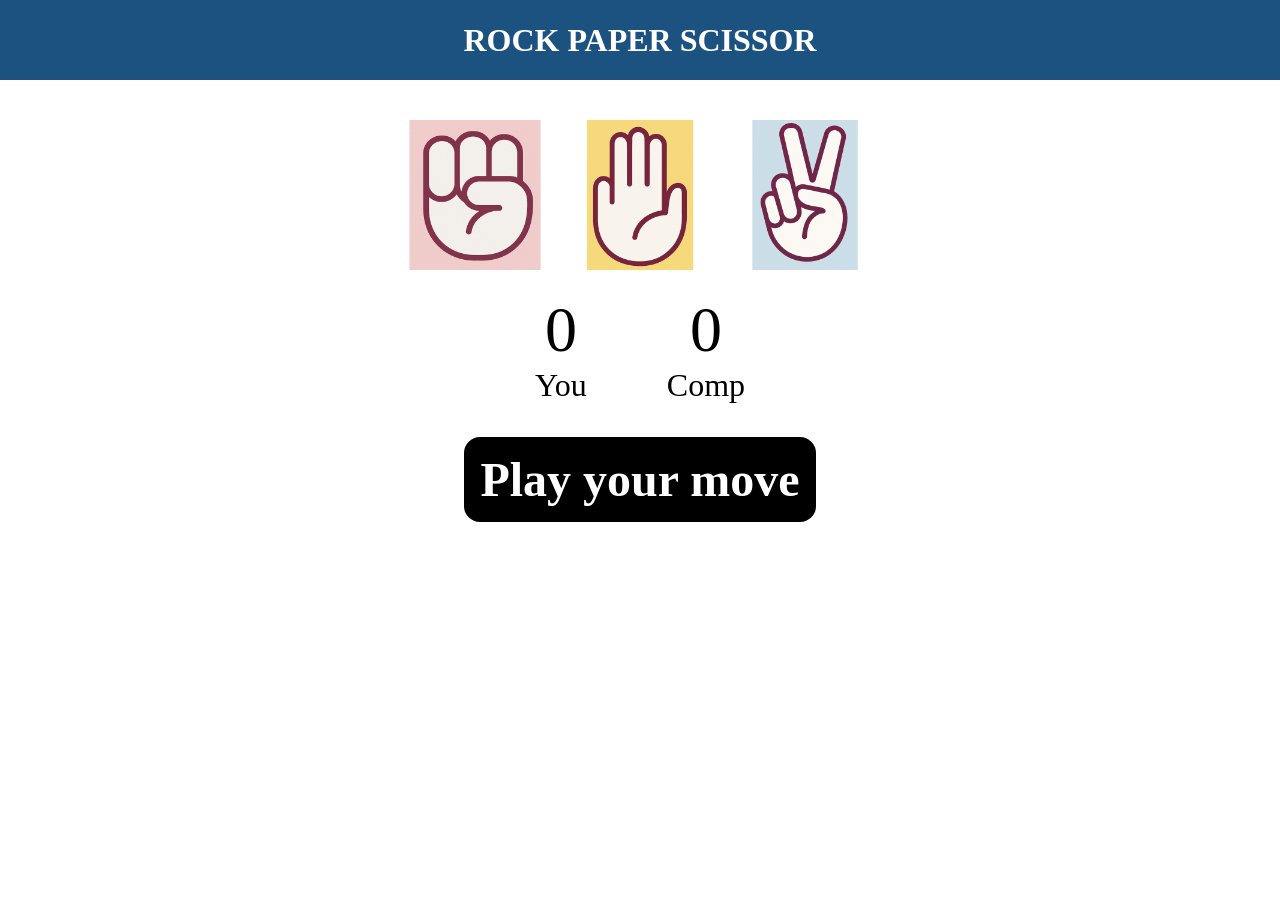
<file: index.html>
<!DOCTYPE html>
<html lang="en">
<head>
    <meta charset="UTF-8">
    <meta name="viewport" content="width=device-width, initial-scale=1.0">
    <title>ROCK PAPER SCISSOR GAME</title>
    <link rel="stylesheet" href="style.css">
</head>
<body>
    <h1>ROCK PAPER SCISSOR</h1>
    
    <div class="choices">
        <div class="choice" id="rock">
            <img src="Rock.png" alt="Rock">
        </div>
        <div class="choice" id="paper">
            <img src="Paper.png" alt="Paper">
        </div>
        <div class="choice" id="scissor">
            <img src="Scissor.png" alt="Scissor">
        </div>
    </div>

    <div class="score-board">
        <div class="score">
            <p id="user-score">0</p>
            <p>You</p>
        </div>
        <div class="score">
            <p id="comp-score">0</p>
            <p>Comp</p>
        </div>
    </div>
    
    <div class="msg-container">
        <p id="msg">Play your move</p>
    </div>

    <script src="script.js"></script>
</body>
</html>
</file>
<file: style.css>
*{
    margin: 0;
    padding: 0;
    text-align: center;
}

h1{
    background-color: #1c5280;
    color: #fff;
    height: 5rem;
    line-height: 5rem;
}

.choice{
    height: 165px;
    width: 165px;
    display: flex;
    justify-content: center;
    align-items: center;
    margin-top: 2rem;
}

.choice:hover{
    cursor: pointer;
    background-color: black;

}

img{
    height: 150px;
    width: 150px;
    object-fit: cover;
} 

.choices{
    display: flex;
    justify-content: center;
}

.score-board{
    display: flex;
    justify-content: center;
    text-align: center;
    align-items: center;
    font-size: 2rem;
    margin-top: 1rem;
    gap: 5rem;
}

#user-score, #comp-score{
    font-size: 4rem;
}

.msg-container{
    margin-top: 3rem;
    font-size: 3rem;
    cursor: pointer;
}
#msg{
    color: white;
    background-color: black;
    font-weight:700;
    display:inline;
    padding: 1rem;
    border-radius: 1rem;
}
</file>
